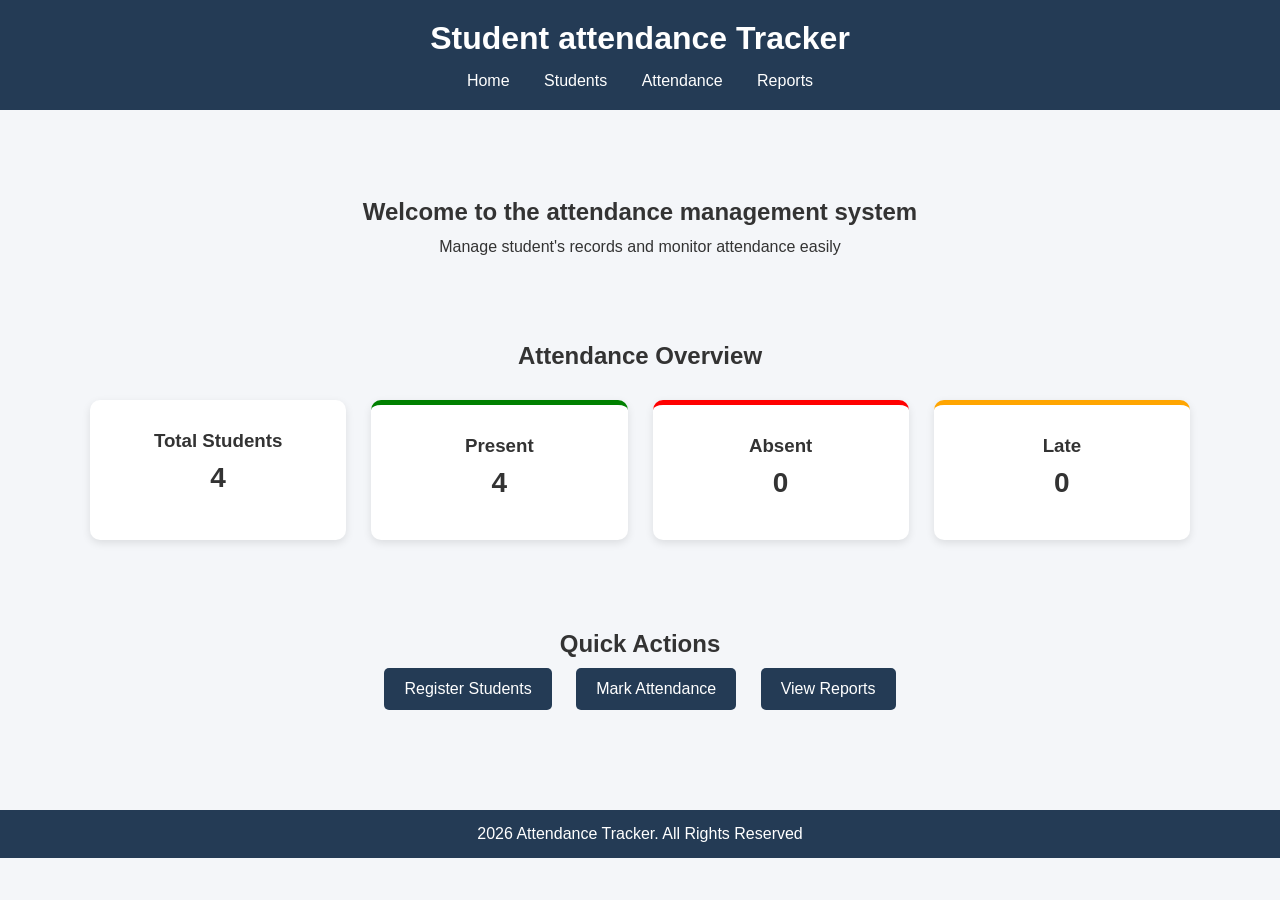
<file: index.html>
<!DOCTYPE html>
<html lang="en">
<head>
    <meta charset="UTF-8">
    <meta name="viewport" content="width=device-width, initial-scale=1.0">
    <title>STUDENT ATTENDANCE TRACKER</title>
    <link rel="stylesheet" href="css/style.css">
</head>
<body>
    <header>
        <h1>Student attendance Tracker</h1>

        <nav>
            <a href="index.html">Home</a>
            <a href="students.html">Students</a>
            <a href="Attendance.html">Attendance</a>
            <a href="Report.html">Reports</a>
        </nav>
    </header>
    <main>
        <section class="Welcome">
            <h2>Welcome to the attendance management system</h2>
            <p>Manage student's records and monitor attendance easily</p>
        </section>

       <div class="Dashboard">
    <h2>Attendance Overview</h2>

    <div class="cards">

        <div class="card">
            <h3>Total Students</h3>
            <p>4</p>
        </div>

        <div class="card present">
            <h3>Present</h3>
            <p>4</p>
        </div>

        <div class="card absent">
            <h3>Absent</h3>
            <p>0</p>
        </div>

        <div class="card late">
            <h3>Late</h3>
            <p>0</p>
        </div>

    </div>
</div>
        </section>

        <section class="Quick-link">
            <h2>Quick Actions</h2>

            <a href="students.html">Register Students</a>
            <a href="Attendance.html">Mark Attendance</a>
            <a href="Report.html">View Reports</a>

        </section>
    </main>
    <footer>
        <p>2026 Attendance Tracker. All Rights Reserved</p>
    </footer>
    
</body>
</html>
</file>
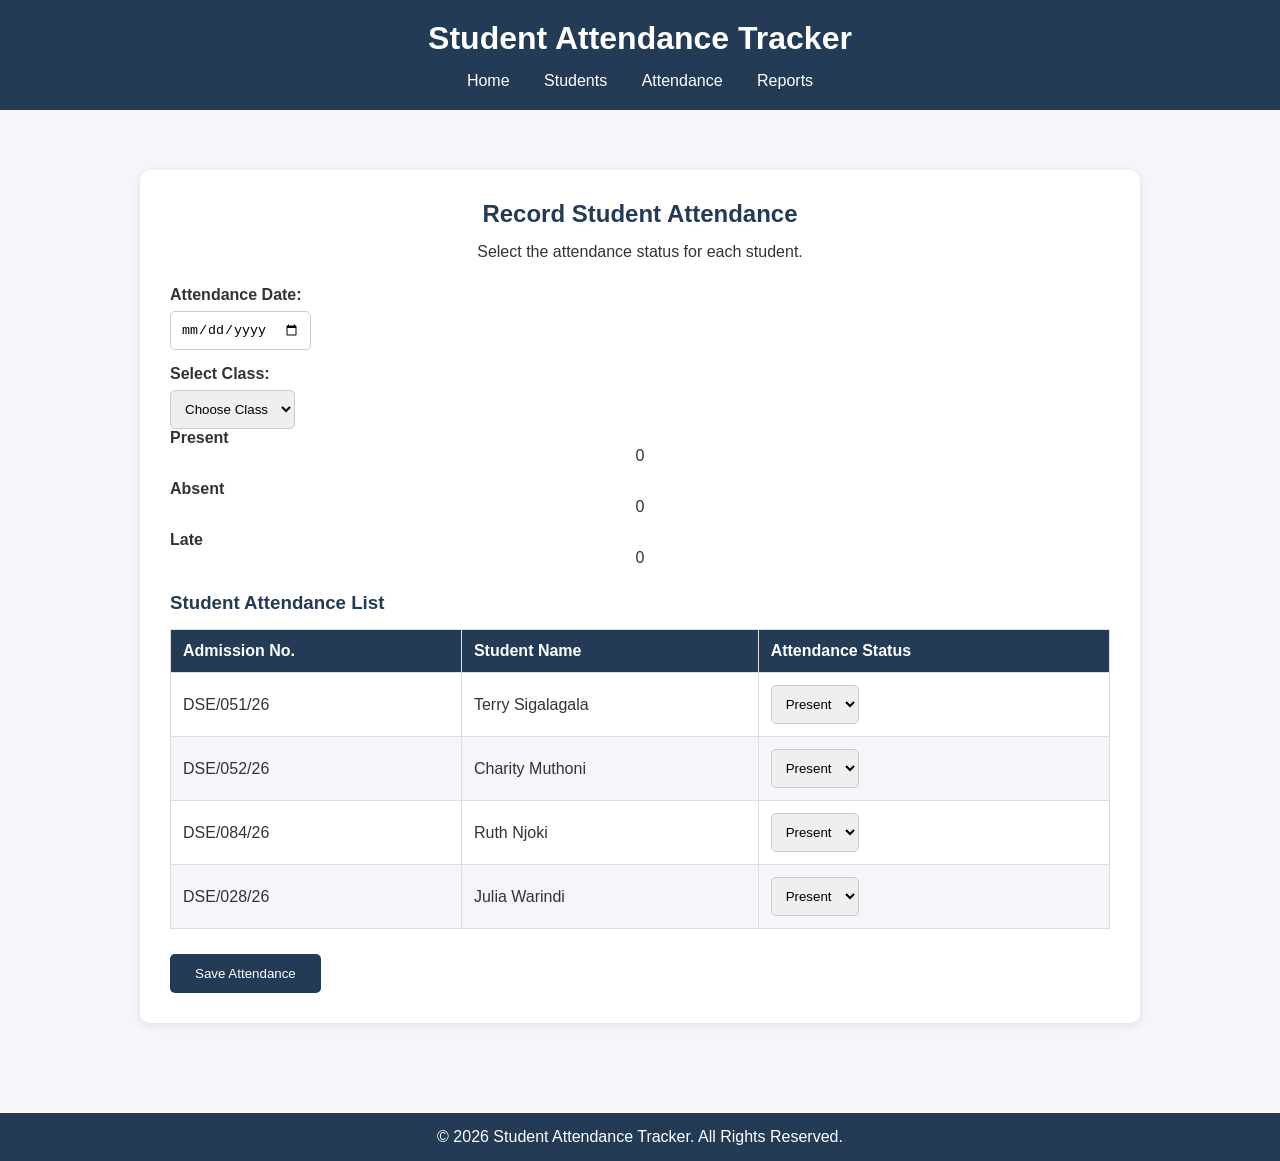
<file: Attendance.html>
<!DOCTYPE html>
<html lang="en">
<head>
    <meta charset="UTF-8">
    <meta name="viewport" content="width=device-width, initial-scale=1.0">
    <title>Record Attendance</title>
    <link rel="stylesheet" href="css/style.css">
</head>
<body>

    <header>
        <h1>Student Attendance Tracker</h1>

        <nav>
            <a href="index.html">Home</a>
            <a href="students.html">Students</a>
            <a href="attendance.html">Attendance</a>
            <a href="reports.html">Reports</a>
        </nav>
    </header>

    <main>
        <section class="attendance">
            <h2>Record Student Attendance</h2>
            <p>Select the attendance status for each student.</p>

            <form action="#" method="post">

                <label for="date">Attendance Date:</label>
                <input type="date" id="date" name="date" required>

                <label for="class">Select Class:</label>
                <select id="class" name="class" required>
                    <option value="">Choose Class</option>
                    <option value="DSE">DSE</option>
                    <option value="DIT">DIT</option>
                    <option value="DCS">DCS</option>
                    <option value="DDA">DDA</option>
                    <option value="DAIM">DAIM</option>
                </select>
                <div class="attendance-summary">
                    <div class="summary-card">
                        <h4>Present</h4>
                        <p id="presentCount">0</p>
                     </div>
                     <div class="summary-card">
                         <h4>Absent</h4>
                         <p id="absentCount">0</p>
                        </div>
                        <div class="summary-card">
                            <h4>Late</h4>
                            <p id="lateCount">0</p>
                        </div>
                    </div>

                <h3>Student Attendance List</h3>

                <table>
                    <thead>
                        <tr>
                            <th>Admission No.</th>
                            <th>Student Name</th>
                            <th>Attendance Status</th>
                        </tr>
                    </thead>

                    <tbody>
                        <tr>
                            <td>DSE/051/26</td>
                            <td>Terry Sigalagala</td>
                            <td>
                                <select name="status_DSE/051/26">
                                    <option value="Present">Present</option>
                                    <option value="Absent">Absent</option>
                                    <option value="Late">Late</option>
                                </select>
                            </td>
                        </tr>
                        <tr>
                            <td>DSE/052/26</td>
                            <td>Charity Muthoni</td>
                            <td>
                                <select name="status_DSE/052/26">
                                    <option value="Present">Present</option>
                                    <option value="Absent">Absent</option>
                                    <option value="Late">Late</option>
                                </select>
                            </td>
                        </tr>

                        <tr>
                            <td>DSE/084/26</td>
                            <td>Ruth Njoki</td>
                            <td>
                                <select name="status_DSE/084/26">
                                    <option value="Present">Present</option>
                                    <option value="Absent">Absent</option>
                                    <option value="Late">Late</option>
                                </select>
                            </td>
                        </tr>
                        <tr>
                            <td>DSE/028/26</td>
                            <td>Julia Warindi</td>
                            <td>
                                <select name="status_DSE/028/26">
                                     <option value="Present">Present</option>
                                    <option value="Absent">Absent</option>
                                    <option value="Late">Late</option>
                                </select>
                            </td>
                           
                        </tr>

                    </tbody>
                </table>

                <button type="submit">Save Attendance</button>

            </form>
        </section>
    </main>

    <footer>
        <p>&copy; 2026 Student Attendance Tracker. All Rights Reserved.</p>
    </footer>

</body>
</html>
</file>
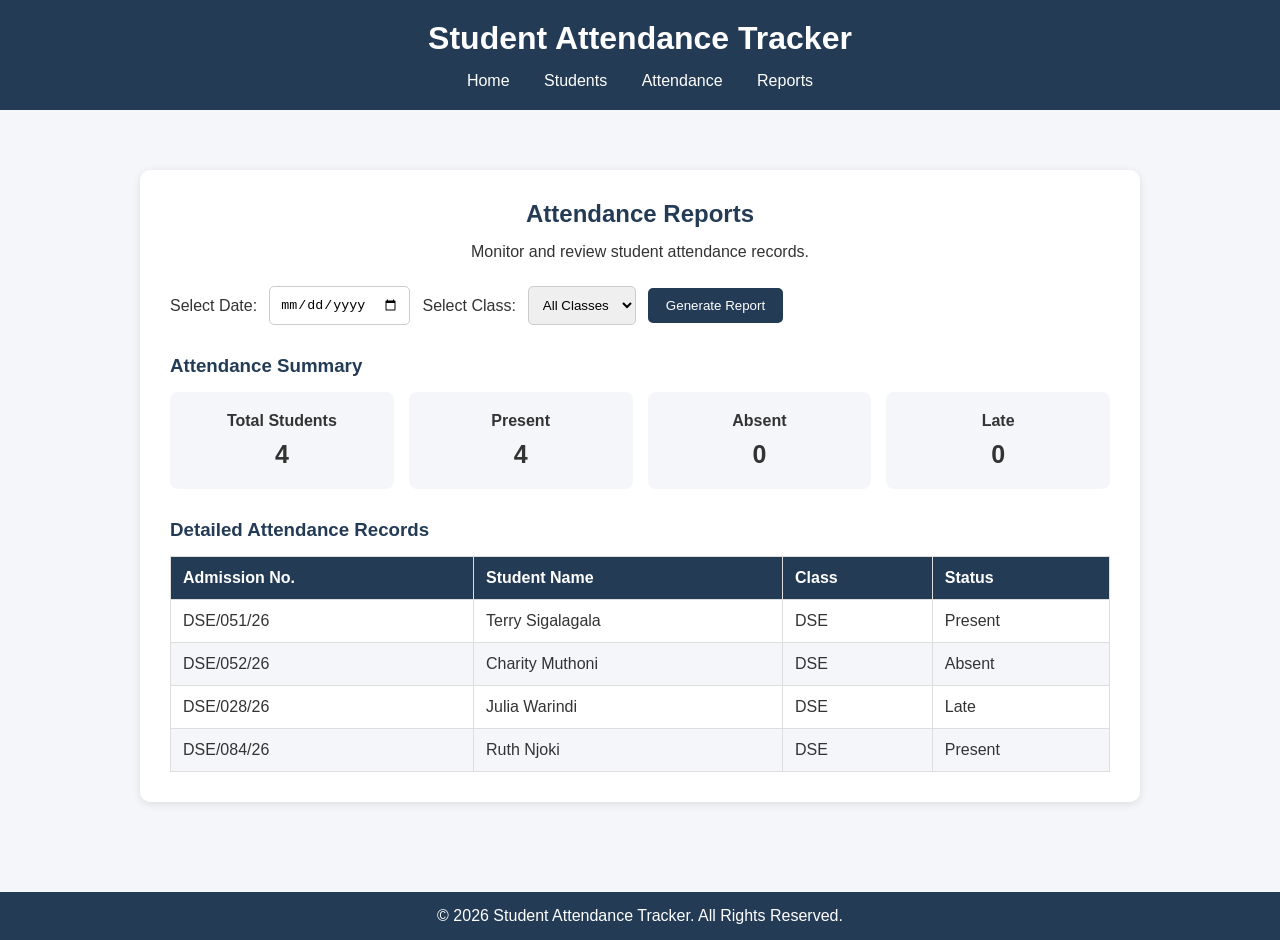
<file: Report.html>
<!DOCTYPE html>
<html lang="en">
<head>
    <meta charset="UTF-8">
    <meta name="viewport" content="width=device-width, initial-scale=1.0">
    <title>Attendance Reports</title>
    <link rel="stylesheet" href="css/style.css">
</head>
<body>

    <header>
        <h1>Student Attendance Tracker</h1>

        <nav>
            <a href="index.html">Home</a>
            <a href="students.html">Students</a>
            <a href="attendance.html">Attendance</a>
            <a href="reports.html">Reports</a>
        </nav>
    </header>

    <main>
        <section class="reports">

            <h2>Attendance Reports</h2>
            <p>Monitor and review student attendance records.</p>

            <div class="report-filter">
                <label for="report-date">Select Date:</label>
                <input type="date" id="report-date">

                <label for="report-class">Select Class:</label>
                <select id="report-class">
                    <option value="">All Classes</option>
                    <option>DSE</option>
                    <option>DIT</option>
                    <option>DCS</option>
                    <option>DDA</option>
                    <option>DAIM</option>
                </select>

                <button type="button">Generate Report</button>
            </div>

            <h3>Attendance Summary</h3>

            <div class="report-cards">

                <div class="report-card">
                    <h4>Total Students</h4>
                    <p>4</p>
                </div>

                <div class="report-card">
                    <h4>Present</h4>
                    <p>4</p>
                </div>

                <div class="report-card">
                    <h4>Absent</h4>
                    <p>0</p>
                </div>

                <div class="report-card">
                    <h4>Late</h4>
                    <p>0</p>
                </div>

            </div>

            <h3>Detailed Attendance Records</h3>

            <table>
                <thead>
                    <tr>
                        <th>Admission No.</th>
                        <th>Student Name</th>
                        <th>Class</th>
                        <th>Status</th>
                    </tr>
                </thead>

                <tbody>
                    <tr>
                        <td>DSE/051/26</td>
                        <td>Terry Sigalagala</td>
                        <td>DSE</td>
                        <td>Present</td>
                    </tr>

                    <tr>
                        <td>DSE/052/26</td>
                        <td>Charity Muthoni</td>
                        <td>DSE</td>
                        <td>Absent</td>
                    </tr>

                    <tr>
                        <td>DSE/028/26</td>
                        <td>Julia Warindi</td>
                        <td>DSE</td>
                        <td>Late</td>
                    </tr>

                    <tr>
                        <td>DSE/084/26</td>
                        <td>Ruth Njoki</td>
                        <td>DSE</td>
                        <td>Present</td>
                    </tr>
                </tbody>
            </table>

        </section>
    </main>

    <footer>
        <p>&copy; 2026 Student Attendance Tracker. All Rights Reserved.</p>
    </footer>

</body>
</html>
</file>
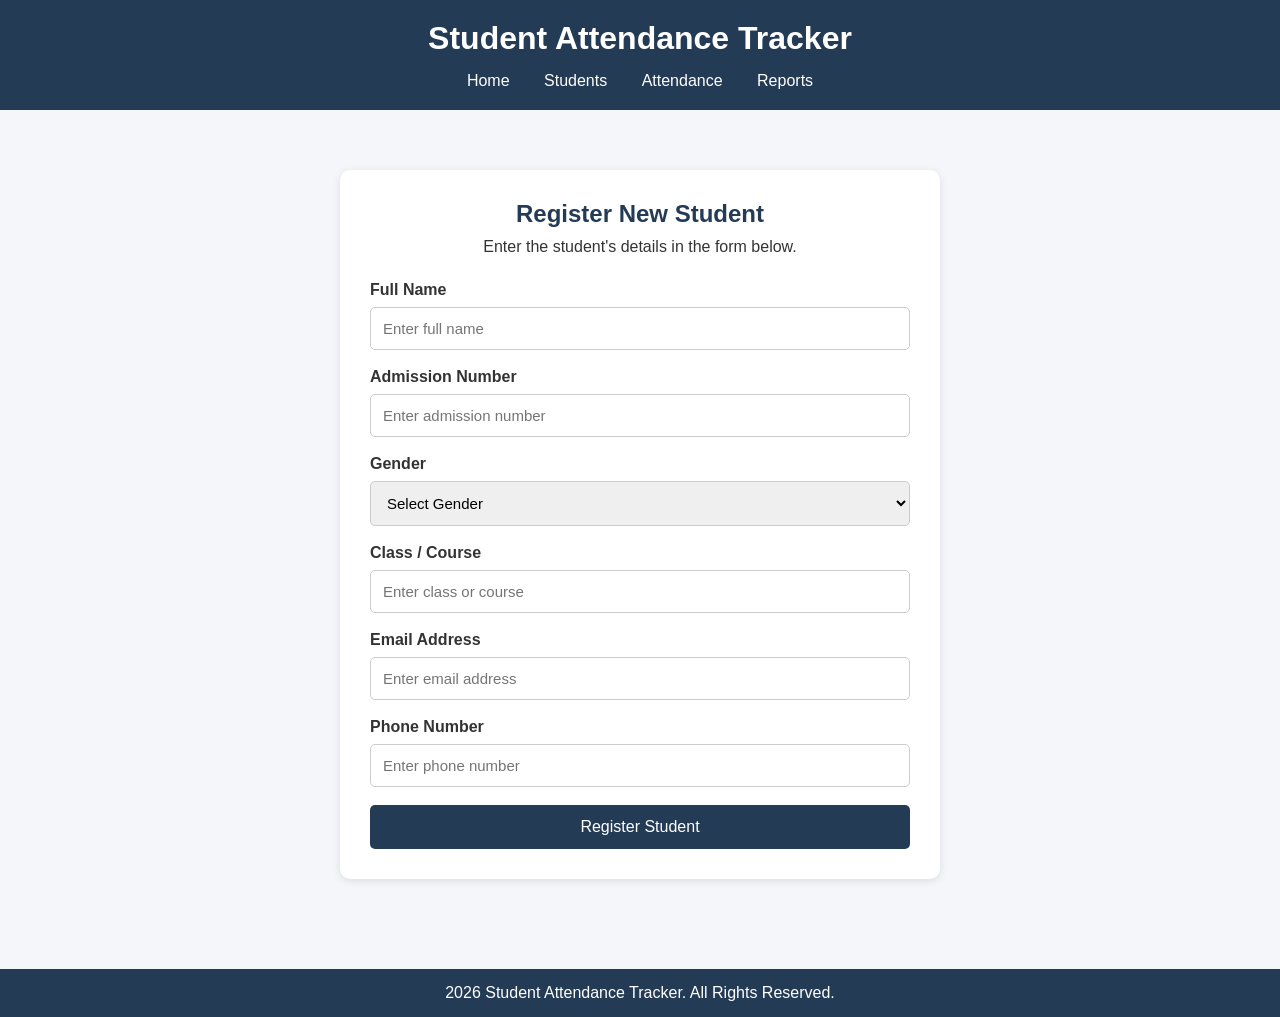
<file: students.html>
<!DOCTYPE html>
<html lang="en">
<head>
    <meta charset="UTF-8">
    <meta name="viewport" content="width=device-width, initial-scale=1.0">
    <title>Student Registration</title>
    <link rel="stylesheet" href="css/style.css">
</head>
<body>

    <header>
        <h1>Student Attendance Tracker</h1>

        <nav>
            <a href="index.html">Home</a>
            <a href="students.html">Students</a>
            <a href="attendance.html">Attendance</a>
            <a href="reports.html">Reports</a>
        </nav>
    </header>

    <main>
        <section class="registration">
            <h2>Register New Student</h2>
            <p>Enter the student's details in the form below.</p>

            <form action="#" method="post">

                <label for="fullname">Full Name</label>
                <input type="text" id="fullname" name="fullname"
                       placeholder="Enter full name" required>

                <label for="admission">Admission Number</label>
                <input type="text" id="admission" name="admission"
                       placeholder="Enter admission number" required>

                <label for="gender">Gender</label>
                <select id="gender" name="gender" required>
                    <option value="">Select Gender</option>
                    <option value="Male">Male</option>
                    <option value="Female">Female</option>
                </select>

                <label for="class">Class / Course</label>
                <input type="text" id="class" name="class"
                       placeholder="Enter class or course" required>

                <label for="email">Email Address</label>
                <input type="email" id="email" name="email"
                       placeholder="Enter email address">

                <label for="phone">Phone Number</label>
                <input type="tel" id="phone" name="phone"
                       placeholder="Enter phone number">

                <button type="submit">Register Student</button>

            </form>
        </section>
    </main>

    <footer>
        <p>2026 Student Attendance Tracker. All Rights Reserved.</p>
    </footer>

</body>
</html>
</file>
<file: css/style.css>
* {
    margin: 0;
    padding: 0;
    box-sizing: border-box;
}

body {
    font-family: Arial, sans-serif;
    background-color: #f4f6f9;
    color: #333;
}

/* styling for the Header */
header {
     background-color: #243b55;
    color: white;
    padding: 20px;
    text-align: center;
}


nav {
    margin-top: 15px;
}

nav a {
    color: white;
    text-decoration: none;
    margin: 0 15px;
}

nav a:hover {
    color: #f4c542;
}

/* styling for the Welcome section */
.Welcome {
    text-align: center;
    padding: 40px 20px;
}

/* styling for the Dashboard */
.Dashboard {
    padding: 20px;
    text-align: center;
}
.cards{
 display: grid;
    grid-template-columns: repeat(4, minmax(0, 1fr));
    gap: 25px;
    max-width: 1100px;
    margin: 30px auto;
}

.card {
    background-color: white;
    padding: 30px 20px;
    min-height: 140px;
    border-radius: 10px;
    box-shadow: 0 3px 8px rgba(0,0,0,0.1);
}

.card p {
    font-size: 28px;
    font-weight: bold;
    margin-top: 10px;
}

.present {
    border-top: 5px solid green;
}

.absent {
    border-top: 5px solid red;
}

.late {
    border-top: 5px solid orange;
}

/* styling for the Quick actions */
.Quick-link {
    text-align: center;
    padding: 30px;
}

.Quick-link a {
    display: inline-block;
    background-color: #243b55;
    color: white;
    padding: 12px 20px;
    margin: 10px;
    text-decoration: none;
    border-radius: 5px;
}
main {
    width: 100%;
    max-width: 1200px;
    margin: auto;
    padding: 20px;
}

.Welcome {
    padding: 60px 20px;
    line-height: 1.8;
}

.dashboard {
    padding: 30px 10px;
}

.Quick-link {
    padding: 40px 20px;
}

.Quick-link a:hover {
    background-color: #365b7d;
}

/* styling for the Footer */
footer {
    background-color: #243b55;
    color: white;
    text-align: center;
    padding: 15px;
    margin-top: 30px;
}

/* Responsive design */
@media (max-width: 900px) {
    .cards {
        grid-template-columns: repeat(2, 1fr);
    }
}

@media (max-width: 500px) {
    .cards {
        grid-template-columns: 1fr;
    }

    nav a {
        display: inline-block;
        margin: 8px;
    }
}

/* STUDENT ATTENDANCE PAGE */
.registration {
    background-color: white;
    max-width: 600px;
    margin: 40px auto;
    padding: 30px;
    border-radius: 10px;
    box-shadow: 0 2px 8px rgba(0,0,0,0.1);
}

.registration h2 {
    text-align: center;
    color: #243b55;
    margin-bottom: 10px;
}

.registration p {
    text-align: center;
    margin-bottom: 25px;
}

.registration form {
    display: flex;
    flex-direction: column;
}

.registration label {
    margin-bottom: 8px;
    font-weight: bold;
}

.registration input,
.registration select {
    padding: 12px;
    margin-bottom: 18px;
    border: 1px solid #ccc;
    border-radius: 5px;
    font-size: 15px;
}

.registration button {
    background-color: #243b55;
    color: white;
    padding: 13px;
    border: none;
    border-radius: 5px;
    cursor: pointer;
    font-size: 16px;
}

.registration button:hover {
    background-color: #365b7d;
}

@media (max-width: 600px) 
{
    .registration 
    {
        margin: 20px;
        padding: 20px;
    }
}
/* Attendance Recording Page */

.attendance {
    background-color: white;
    max-width: 1000px;
    margin: 40px auto;
    padding: 30px;
    border-radius: 10px;
    box-shadow: 0 2px 8px rgba(0,0,0,0.1);
}

.attendance h2,
.attendance p {
    text-align: center;
    margin-bottom: 15px;
}

.attendance h2 {
    color: #243b55;
}

.attendance form {
    margin-top: 25px;
}

.attendance label {
    display: block;
    margin: 15px 0 7px;
    font-weight: bold;
}

.attendance input,
.attendance select {
    padding: 10px;
    border: 1px solid #ccc;
    border-radius: 5px;
}

.attendance h3 {
    margin: 25px 0 15px;
    color: #243b55;
}

.attendance table {
    width: 100%;
    border-collapse: collapse;
}

.attendance th,
.attendance td {
    border: 1px solid #ddd;
    padding: 12px;
    text-align: left;
}

.attendance th {
    background-color: #243b55;
    color: white;
}

.attendance tr:nth-child(even) {
    background-color: #f4f6f9;
}

.attendance button {
    margin-top: 25px;
    padding: 12px 25px;
    background-color: #243b55;
    color: white;
    border: none;
    border-radius: 5px;
    cursor: pointer;
}

.attendance button:hover {
    background-color: #365b7d;
}

/* Small screen support */
@media (max-width: 600px) {
    .attendance {
        padding: 15px;
        overflow-x: auto;
    }

    .attendance table {
        min-width: 600px;
    }
}

/* ATTENDANCE REPORT PAGE */

.reports {
    background-color: white;
    max-width: 1000px;
    margin: 40px auto;
    padding: 30px;
    border-radius: 10px;
    box-shadow: 0 2px 8px rgba(0,0,0,0.1);
}

.reports h2,
.reports > p {
    text-align: center;
    margin-bottom: 15px;
}

.reports h2,
.reports h3 {
    color: #243b55;
}

.reports h3 {
    margin: 30px 0 15px;
}

.report-filter {
    display: flex;
    flex-wrap: wrap;
    align-items: center;
    gap: 12px;
    margin-top: 25px;
}

.report-filter input,
.report-filter select {
    padding: 10px;
    border: 1px solid #ccc;
    border-radius: 5px;
}

.report-filter button {
    padding: 10px 18px;
    background-color: #243b55;
    color: white;
    border: none;
    border-radius: 5px;
    cursor: pointer;
}

.report-cards {
    display: grid;
    grid-template-columns: repeat(4, 1fr);
    gap: 15px;
}

.report-card {
    background-color: #f4f6f9;
    padding: 20px;
    text-align: center;
    border-radius: 8px;
}

.report-card p {
    font-size: 25px;
    font-weight: bold;
    margin-top: 10px;
}

.reports table {
    width: 100%;
    border-collapse: collapse;
}

.reports th,
.reports td {
    padding: 12px;
    border: 1px solid #ddd;
    text-align: left;
}

.reports th {
    background-color: #243b55;
    color: white;
}

.reports tr:nth-child(even) {
    background-color: #f4f6f9;
}

@media (max-width: 650px) {
    .report-cards {
        grid-template-columns: repeat(2, 1fr);
    }

    .reports {
        padding: 15px;
        overflow-x: auto;
    }

    .reports table {
        min-width: 550px;
    }
}
</file>
